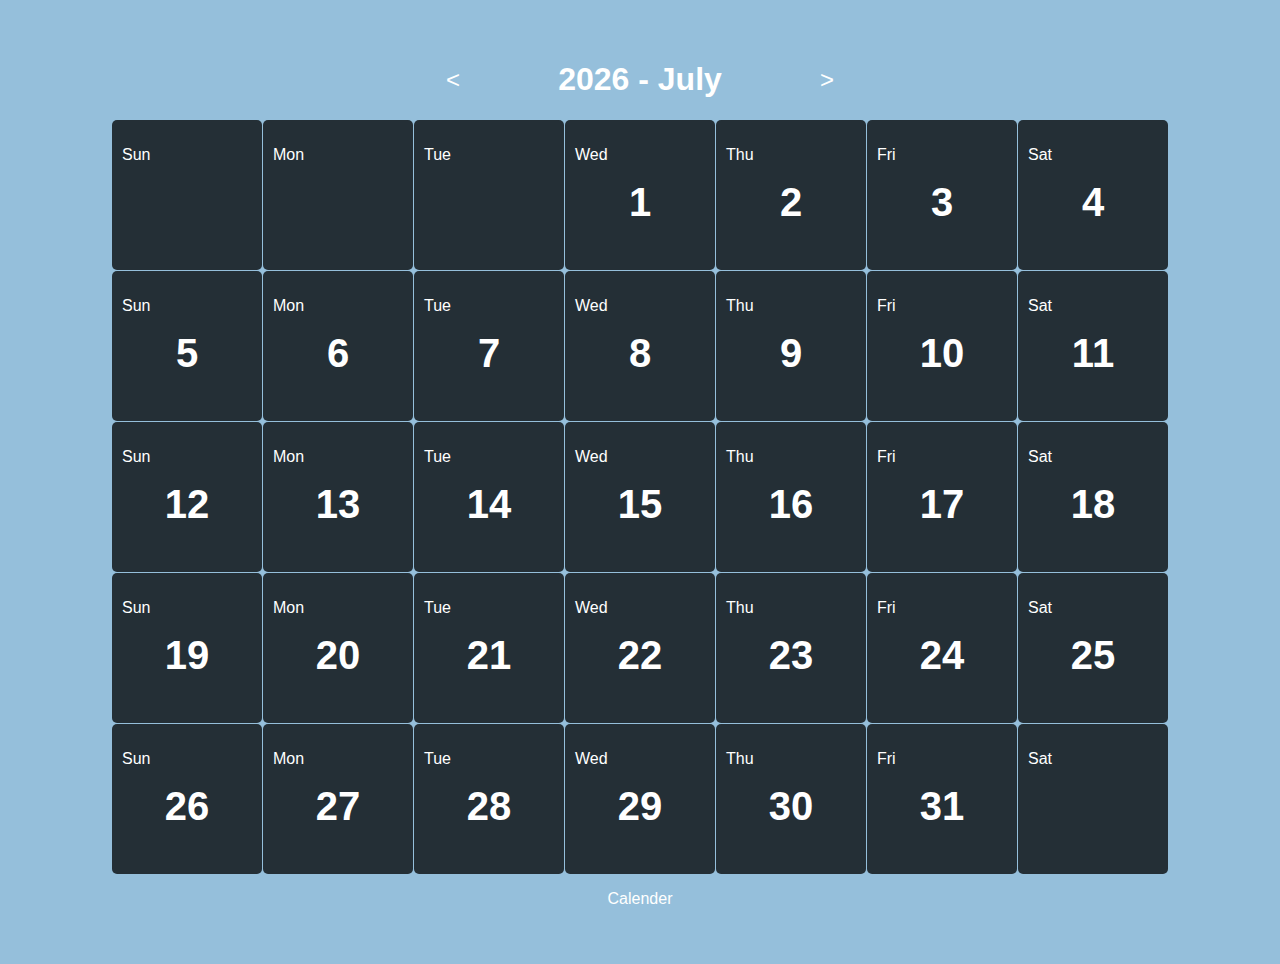
<file: index.html>
<!DOCTYPE html>
<html lang="en">
<head>
    <meta charset="UTF-8">
    <meta name="viewport" content="width=device-width, initial-scale=1.0">
    <link rel="stylesheet" href="style.css">
 <title>medicalcalendar</title>
</head>
<body>
     <div class="container">
        <div class="header">
            <button class="navigation" onclick="previousMonth()">&lt;</button>
            <h1 id="month"></h1>
            <button class="navigation" onclick="nextMonth()">&gt;</button>
        </div>
        <div id="calendar">

        </div>
        <p>Calender</p>
        <div id="date-element-id"></div>
     </div>
     <script src="app.js"></script>
</body>
</html>
</file>
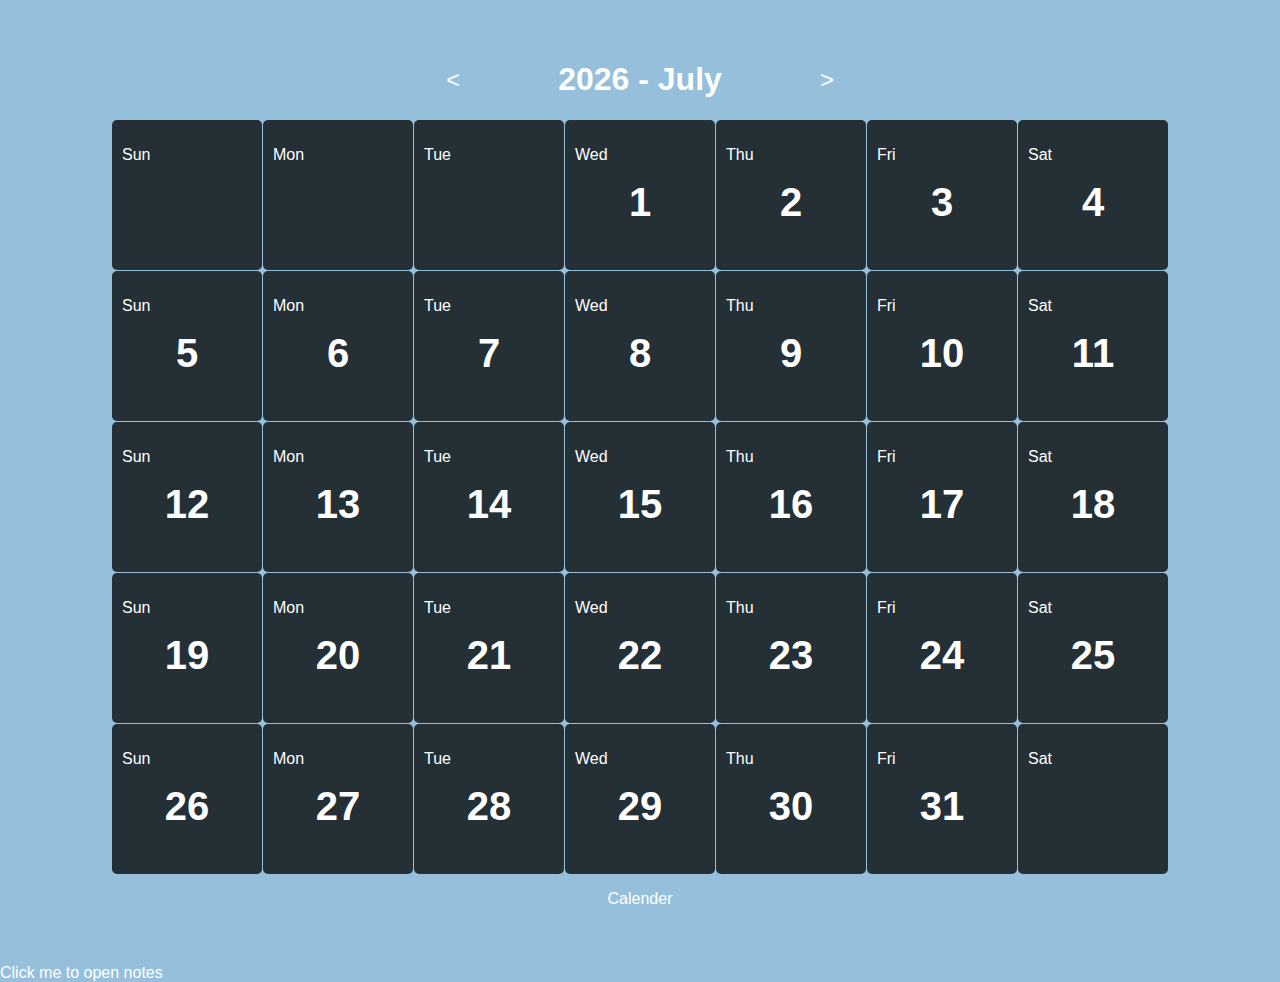
<file: calender/index.html>
<!DOCTYPE html>
<html lang="en">
<head>
    <meta charset="UTF-8">
    <meta name="viewport" content="width=device-width, initial-scale=1.0">
    <link rel="stylesheet" href="style.css">
 <title>medicalcalendar</title>
</head>
<body>
     <div class="container">
        <div class="header">
            <button class="navigation" onclick="previousMonth()">&lt;</button>
            <h1 id="month"></h1>
            <button class="navigation" onclick="nextMonth()">&gt;</button>
        </div>
        <div id="calendar">

        </div>
        <p>Calender</p>
        <div id="date-element-id"></div>
     </div>
     <div onclick="openNotesApp('2023-11-16')">Click me to open notes</div>
     <script src="app.js"></script>
</body>
</html>
</file>
<file: style.css>
*{
    font-family: sans-serif;
    box-sizing: border-box;
    color: white;
}

body{
    margin: 0;
    padding: 0;
    background-color: #95BFDB;
}
.container{
    padding: 40px;
    margin: 0 auto;
    width: 1200px;
    display: flex;
    flex-direction: column;
    align-items: center;
}

.header{
    display: flex;
    align-items: center;
    gap: 20px;
    width: 400px;
    justify-content: space-between;
} 

button.navigation{
    background: none;
    border: none;
    cursor: pointer;
    font-size: 24px;
    transition: transform 250ms;
}
button.navigation:hover{
    transform:scale(1.3)
}
#calendar{
    display: grid;
    grid-template-columns: repeat(7, 150px);
    gap: 1px;
}

.day{
    width: 150px;
    height: 150px;
    padding: 10px;
    background-color: #242F36;
    border-radius: 5px;
    transform: all 250ms;
}

.day:hover{
    background-color: #4f46e5;
}
.day-number{
    font-size: 40px;
    font-weight: bold;
    text-align: center;
    margin: 0;
}
</file>
<file: calender/style.css>
*{
    font-family: sans-serif;
    box-sizing: border-box;
    color: white;
}

body{
    margin: 0;
    padding: 0;
    background-color: #95BFDB;
}
.container{
    padding: 40px;
    margin: 0 auto;
    width: 1200px;
    display: flex;
    flex-direction: column;
    align-items: center;
}

.header{
    display: flex;
    align-items: center;
    gap: 20px;
    width: 400px;
    justify-content: space-between;
} 

button.navigation{
    background: none;
    border: none;
    cursor: pointer;
    font-size: 24px;
    transition: transform 250ms;
}
button.navigation:hover{
    transform:scale(1.3)
}
#calendar{
    display: grid;
    grid-template-columns: repeat(7, 150px);
    gap: 1px;
}

.day{
    width: 150px;
    height: 150px;
    padding: 10px;
    background-color: #242F36;
    border-radius: 5px;
    transform: all 250ms;
}

.day:hover{
    background-color: #4f46e5;
}
.day-number{
    font-size: 40px;
    font-weight: bold;
    text-align: center;
    margin: 0;
}
</file>
